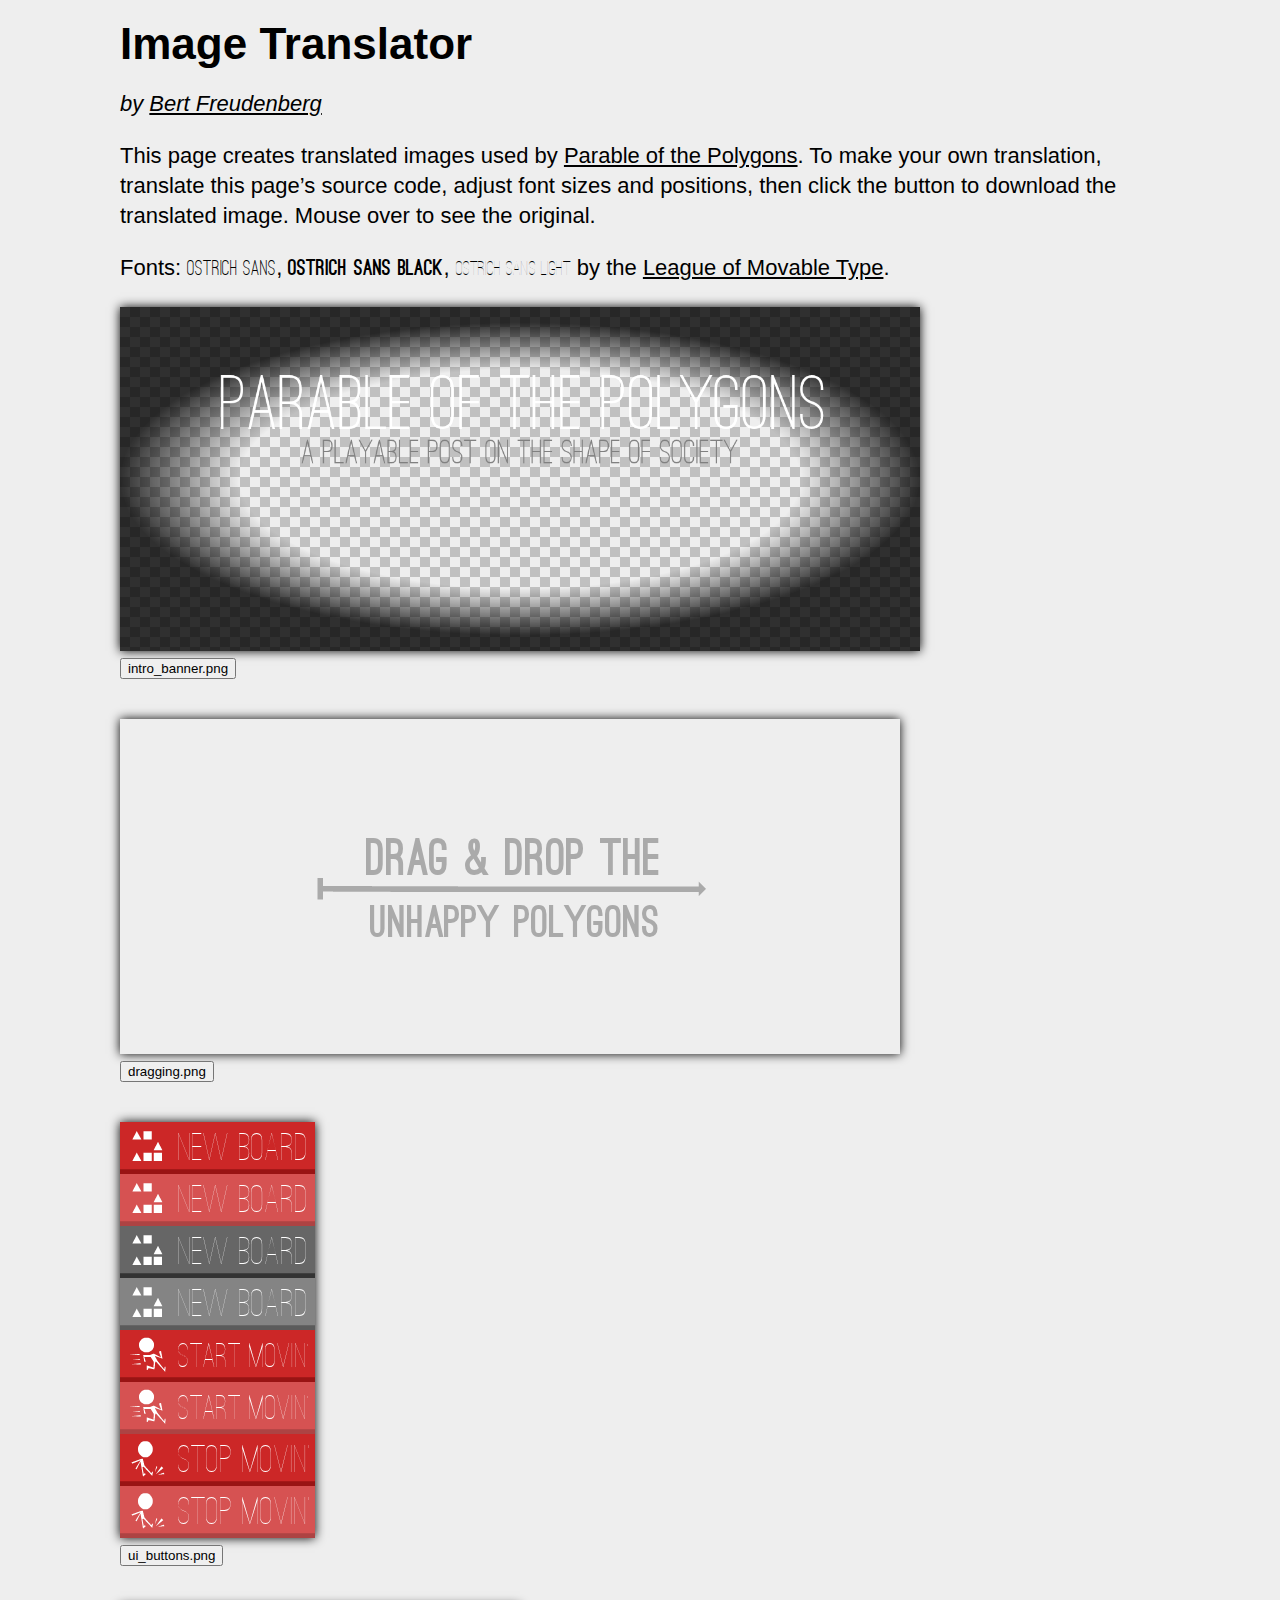
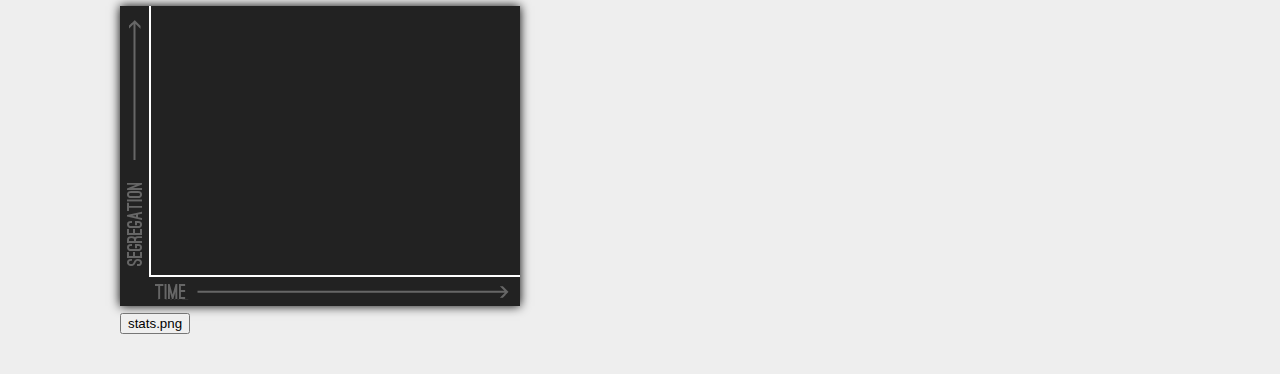
<file: translator/translator.html>
<!doctype html>
<html>
<head>
    <meta charset="utf-8">
    <title>Image Translator</title>
    <link href="../css/index.css" rel="stylesheet" type="text/css">
    <link href="fonts/ostrich-sans.css" rel="stylesheet" type="text/css">
    <style>
        body {
            max-width: 800px;
            margin: auto;
        }
        .ostrich {
            font-family: 'Ostrich Sans';
        }
        .ostrich-black {
            font-family: 'Ostrich Sans Black';
        }
        .ostrich-light {
            font-family: 'Ostrich Sans Light';
        }
        img, canvas {
            display: block;
            max-width: 800px;
            box-shadow: 0px 0px 10px black;
            background-image: linear-gradient(45deg, silver 25%, transparent 25%, transparent 75%, silver 75%, silver), 
                linear-gradient(45deg, silver 25%, transparent 25%, transparent 75%, silver 75%, silver);
            background-size: 20px 20px;
            background-position: 0 0, 10px 10px;
        }
        button {
            margin: 0 0 40px 0;
        }
    </style>
    <script src="lib/canvas-toBlob.js"></script>
    <script src="lib/FileSaver.js"></script>
    <script>
    // delay drawing until fonts and images have been loaded
    var drawFuncs = [];
    function draw(drawFunc) {
        // add canvas after img
        var images = document.getElementsByTagName("img"),
            img = images[images.length - 1],
            filename = img.src.match(".*[^/]/(.*)$")[1],
            canvas = document.createElement("canvas"),
            ctx = canvas.getContext("2d");
        drawFuncs.push(function(){
            canvas.width = img.naturalWidth;
            canvas.height = img.naturalHeight;
            drawFunc(ctx, img);
        });
        canvas.onmouseenter = function(){canvas.parentNode.replaceChild(img, canvas)};
        img.onmouseleave = function(){img.parentNode.replaceChild(canvas, img)};
        img.onmouseleave();
        img.onmousedown = function(evt){
            console.log([evt.pageX - evt.target.offsetLeft, evt.pageY - evt.target.offsetTop]);
        };        
        // make download button
        var button = document.createElement("button");
        document.body.appendChild(button);
        button.innerHTML = filename;
        button.onclick = function() {
            canvas.toBlob(function(blob) {
                saveAs(blob, filename);
            });
        }
    }
    function hex(n) {
        return (n < 16 ? "0" : "") + n.toString(16);
    }
    function tapeRect(ctx, x, y, w, h) {
        var pixels= ctx.getImageData(x, y, 1, 1).data,
            color = "#" + hex(pixels[0]) + hex(pixels[1]) + hex(pixels[2]);
        ctx.fillStyle = color;
        ctx.fillRect(x, y, w, h);
    }
    function putText(ctx, x, y, height, color, font, text) {
        ctx.fillStyle = color;
        ctx.font = height + "px '" + font + "'";
        ctx.fillText(text, x, y);
    }
    window.onload = function() {
        drawFuncs.forEach(function (f) { f() });
    }
    </script>
</head>
<body>
    <h1>Image Translator</h1>
    <em>by <a href="https://github.com/bertfreudenberg">Bert Freudenberg</a></em>
    <p>This page creates translated images used by <a href="http://ncase.me/polygons/">Parable of the Polygons</a>.
    To make your own translation, translate this page’s source code, adjust font sizes and positions, then click the button to download the translated image.
    Mouse over to see the original.</p>

    <p>Fonts: <span class="ostrich">Ostrich Sans</span>,
        <span class="ostrich-black">Ostrich Sans Black</span>,
        <span class="ostrich-light">Ostrich Sans Light</span> by the
        <a href="https://www.theleagueofmoveabletype.com/ostrich-sans">League of Movable Type</a>.</p>

    <img src="../play/intro/intro_banner.png"></img>
    <script>
        draw(function(ctx) {
            var gradient = ctx.createRadialGradient(0.5, 0.5, 0.35, 0.5, 0.5, 0.5);
            gradient.addColorStop(0, "rgba(0, 0, 0, 0.0)");
            gradient.addColorStop(1, "rgba(0, 0, 0, 0.8)");
            ctx.save()
                ctx.translate(0, 25);
                ctx.scale(1280, 500);
                ctx.fillStyle = gradient;
                ctx.fillRect(0, -0.1, 1, 1.2);
            ctx.restore();
            putText(ctx, 160, 195, 128, "white", "Ostrich Sans", "Parable of the Polygons");
            putText(ctx, 290, 250, 56, "gray", "Ostrich Sans", "A Playable Post on the Shape of Society");
        })
    </script>

    <img src="../play/mini/dragging.png"></img>
    <script>
        draw(function(ctx, img) {
            ctx.drawImage(img, 0, 0);
            for (var y = 100; y < 200; y += 80)
                tapeRect(ctx, 220, y, 340, 60);
            putText(ctx, 246, 156, 50, "#aaa", "Ostrich Sans Black", "Drag & Drop the");
            putText(ctx, 250, 218, 44, "#aaa", "Ostrich Sans Black", "Unhappy Polygons");
        })
    </script>

    <img src="../play/img/ui_buttons.png"></img>
    <script>
        draw(function(ctx, img) {
            ctx.drawImage(img, 0, 0);
            for (var y = 6; y < 408; y += 52)
                tapeRect(ctx, 56, y, 133, 34);
            for (var y = 38; y < 200; y += 52)
                putText(ctx, 58, y, 42, "#fff", "Ostrich Sans Light", "New Board");
            for (var y = 245; y < 300; y += 52)
                putText(ctx, 58, y, 36, "#fff", "Ostrich Sans Light", "Start Movin'");
            for (var y = 350; y < 450; y += 52)
                putText(ctx, 58, y, 41, "#fff", "Ostrich Sans Light", "Stop Movin'");
        })
    </script>

    <img src="../play/img/stats.png"></img>
    <script>
        draw(function(ctx, img) {
            ctx.drawImage(img, 0, 0);
            tapeRect(ctx, 5, 164, 20, 105);
            tapeRect(ctx, 30, 275, 40, 18);
            putText(ctx, 35, 293, 20, "#666", "Ostrich Sans Black", "Time");
            ctx.rotate(Math.PI/-2);
            putText(ctx, -260, 22, 20, "#666", "Ostrich Sans Black", "Segregation");
        })
    </script>
</body>
</html>
</file>
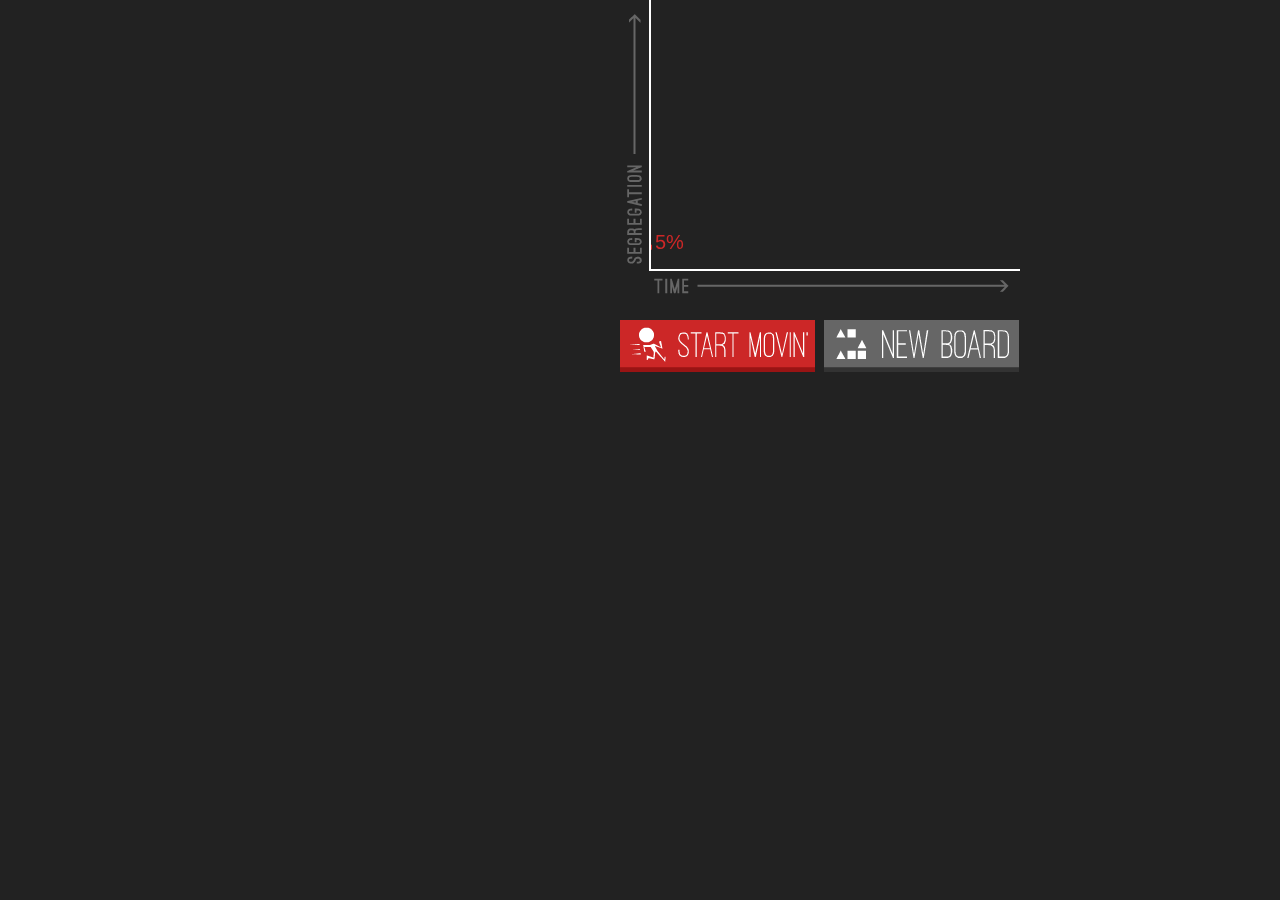
<file: play/automatic/automatic.html>
<!doctype html>
<html>
<head>
	<title>Automatic Simulation</title>
	<link href="automatic.css" rel="stylesheet" type="text/css">
</head>
<body>
	<div id="container">
		<canvas id="canvas" width="600" height="600"></canvas>
		<div id="stats">

			<div id="stats_canvas_container">
				<canvas id="stats_canvas" width="370" height="270"></canvas>
				<div id="stats_text"></div>
			</div>

			<div class="ui" id="moving" onclick="START_SIM=!START_SIM; doneBuffer = 60; window.writeStats()"></div>
			<div class="ui" id="reset" onclick="reset()" style="margin-left:9px"></div>
		</div>
	</div>
</body>
</html>

<script src="../lib/Mouse.js"></script>
<script src="automatic.js"></script>
</file>
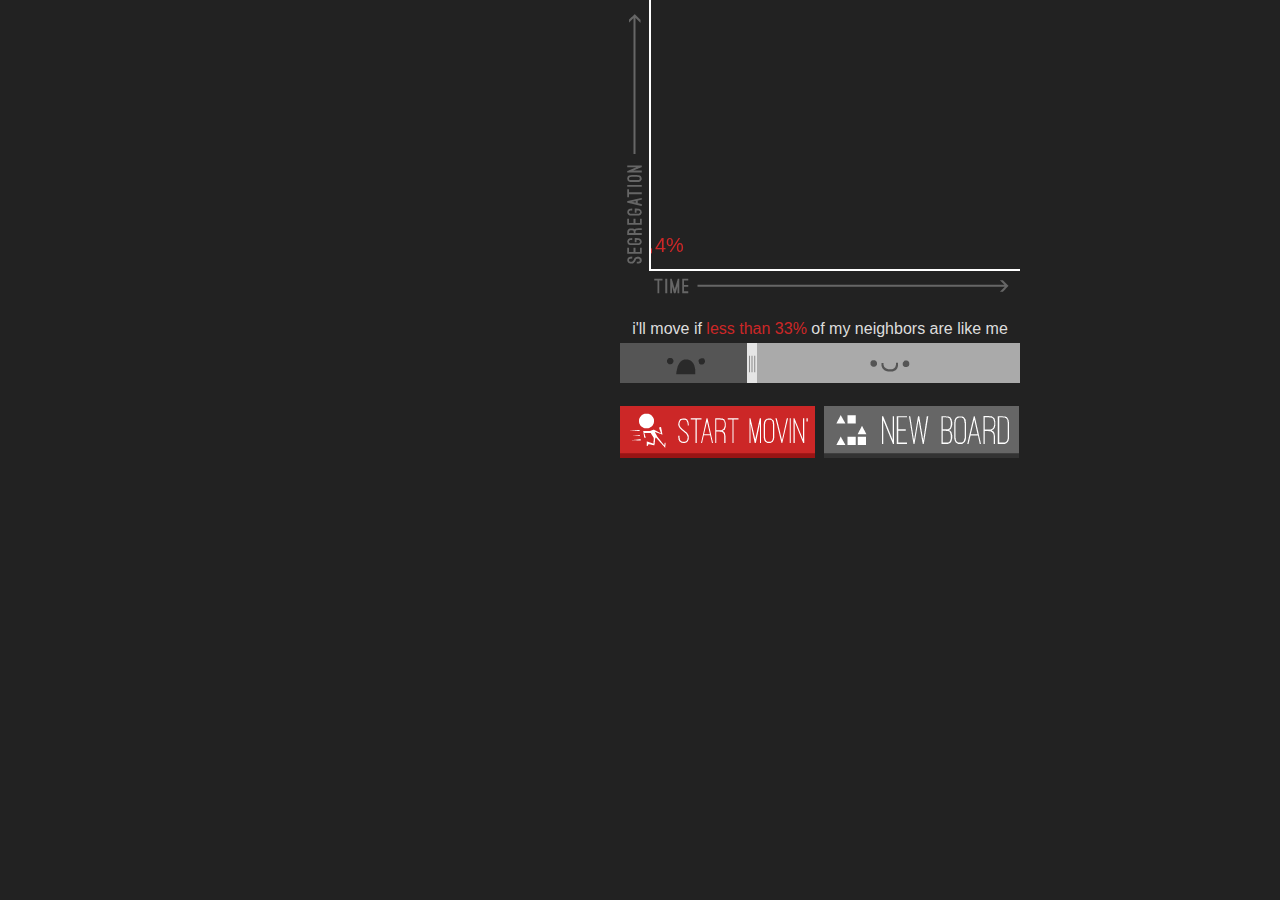
<file: play/automatic/automatic2.html>
<!doctype html>
<html>
<head>
	<title>Automatic Simulation - Change Bias</title>
	<link href="automatic.css" rel="stylesheet" type="text/css">
	<link href="doubleslider.css" rel="stylesheet" type="text/css">
</head>
<body>
	<div id="container">
		<canvas id="canvas" width="600" height="600"></canvas>
		<div id="stats">

			<div id="stats_canvas_container">
				<canvas id="stats_canvas" width="370" height="270"></canvas>
				<div id="stats_text"></div>
			</div>

			i'll move if <span class="highlight">less than <span id="bias_text">33%</span></span> of my neighbors are like me
			<br>
			<div id="slider"></div>
			<br>

			<div class="ui" id="moving" onclick="START_SIM=!START_SIM; doneBuffer = 60; window.writeStats()"></div>
			<div class="ui" id="reset" onclick="reset()" style="margin-left:9px"></div>
		</div>
	</div>
	
	

</body>
</html>

<script src="../lib/Mouse.js"></script>
<script src="automatic.js"></script>
<script src="doubleslider.js"></script>
<script>
var bias_text = document.getElementById("bias_text");

var whatever = new DoubleSlider(document.getElementById("slider"),{
	backgrounds:[
		{color:"#555",icon:"ds_sad.png"},
		{color:"#aaa",icon:"ds_happy.png"},
		{color:"#2095dc",icon:"ds_sad.png"}
	],
	values:[0.33,1.02],
	onChange:function(values){
		
		window.BIAS = values[0];

		// Write stats
		START_SIM = false;
		window.writeStats();
		bias_text.innerHTML = Math.round(window.BIAS*100)+"%";

	}
});

//window.IS_IN_SIGHT = true;

</script>
</file>
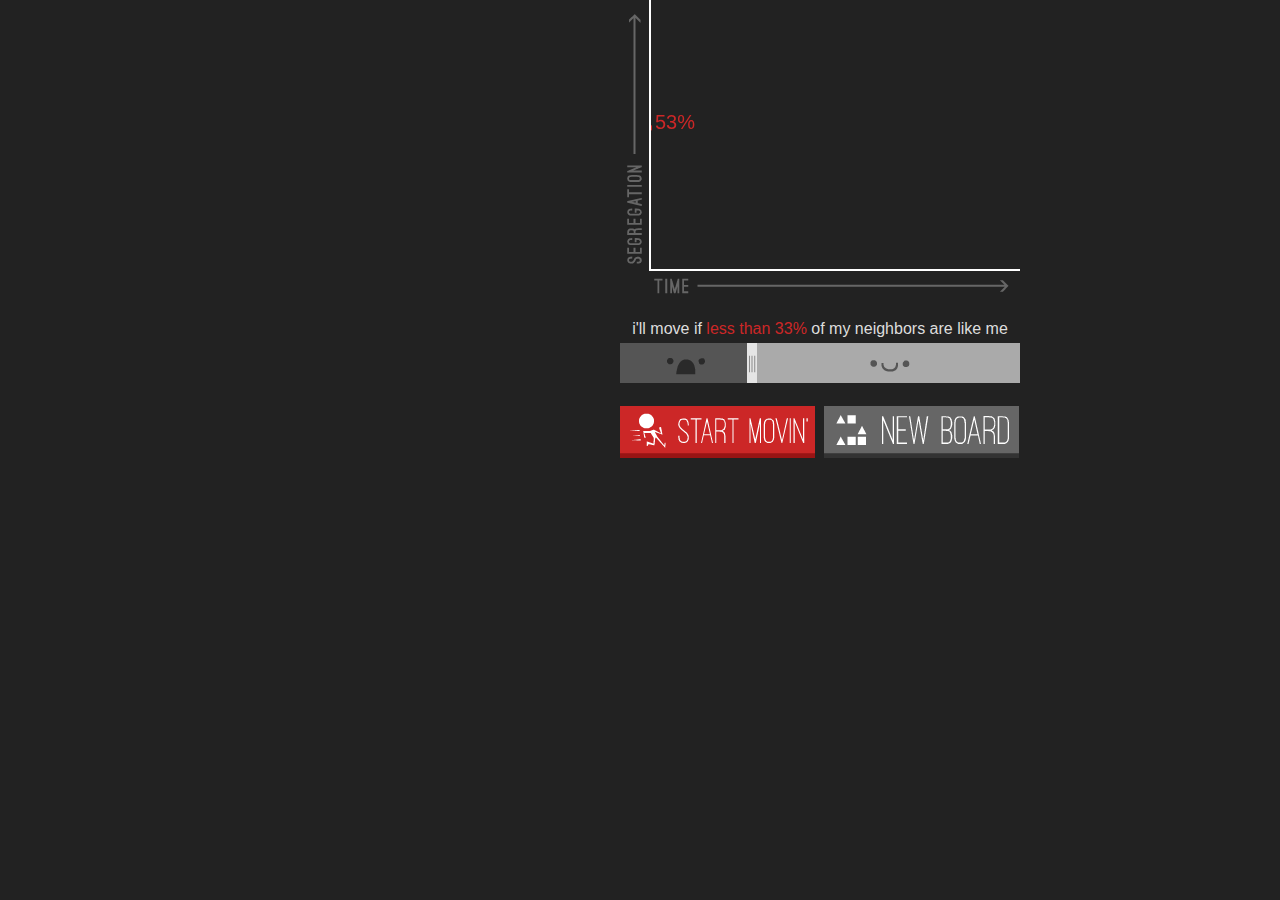
<file: play/automatic/automatic3.html>
<!doctype html>
<html>
<head>
	<title>Automatic Simulation - Start Biased</title>
	<link href="automatic.css" rel="stylesheet" type="text/css">
	<link href="doubleslider.css" rel="stylesheet" type="text/css">
</head>
<body>
	<div id="container">
		<canvas id="canvas" width="600" height="600"></canvas>
		<div id="stats">

			<div id="stats_canvas_container">
				<canvas id="stats_canvas" width="370" height="270"></canvas>
				<div id="stats_text"></div>
			</div>

			i'll move if <span class="highlight">less than <span id="bias_text">33%</span></span> of my neighbors are like me
			<br>
			<div id="slider"></div>
			<br>

			<div class="ui" id="moving" onclick="START_SIM=!START_SIM; doneBuffer = 60; window.writeStats()"></div>
			<div class="ui" id="reset" onclick="reset()" style="margin-left:9px"></div>
		</div>
	</div>
</body>
</html>

<script src="../lib/Mouse.js"></script>
<script src="automatic.js"></script>
<script src="automatic_start_segregated.js"></script>
<script src="doubleslider.js"></script>
<script>
doneBuffer=-1;

var bias_text = document.getElementById("bias_text");

var whatever = new DoubleSlider(document.getElementById("slider"),{
	backgrounds:[
		{color:"#555",icon:"ds_sad.png"},
		{color:"#aaa",icon:"ds_happy.png"},
		{color:"#2095dc",icon:"ds_sad.png"}
	],
	values:[0.33,1.02],
	onChange:function(values){
		
		window.BIAS = values[0];

		// Write stats
		START_SIM = false;
		window.writeStats();
		bias_text.innerHTML = Math.round(window.BIAS*100)+"%";

	}
});

</script>
</file>
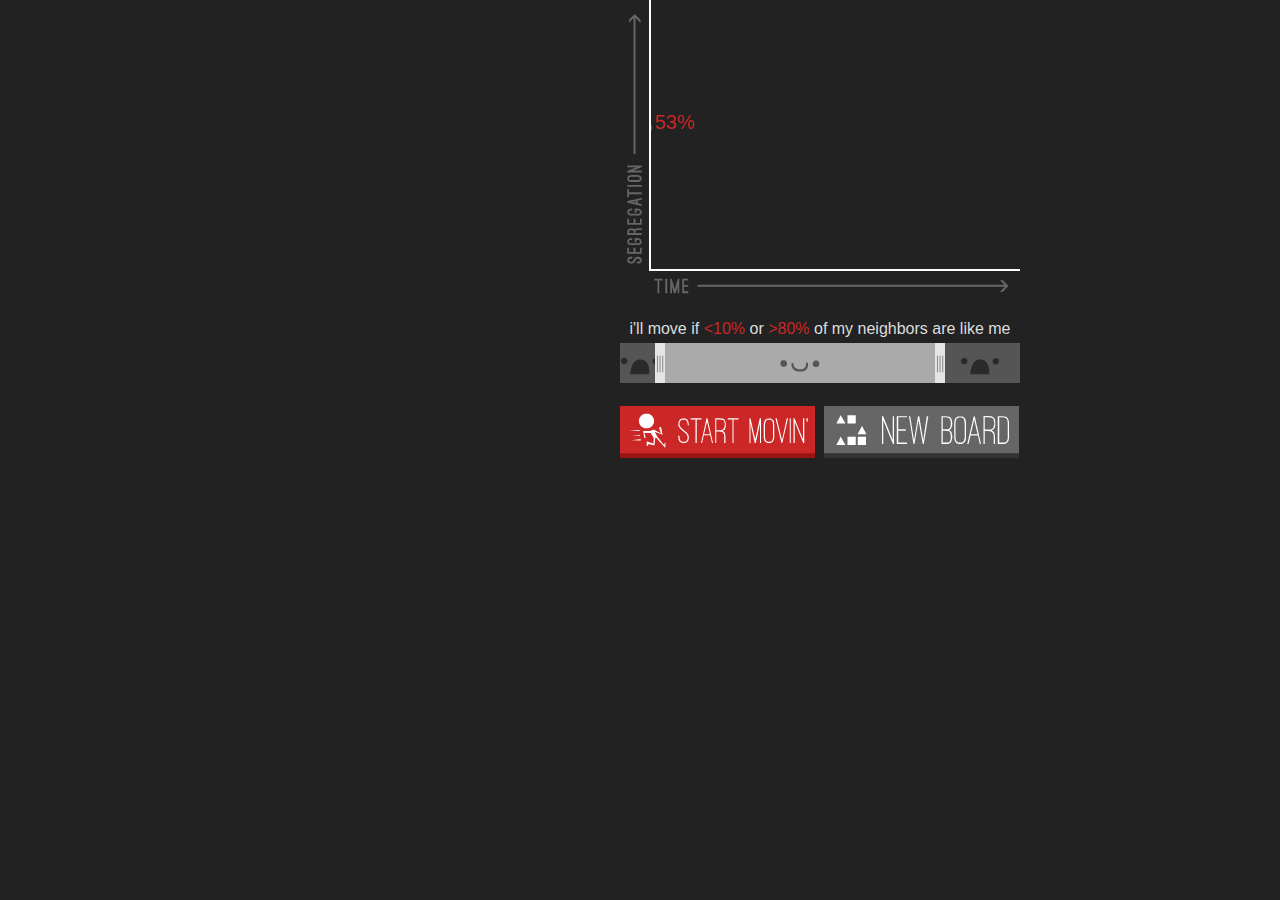
<file: play/automatic/automatic4.html>
<!doctype html>
<html>
<head>
	<title>Automatic Simulation - Nonconformity</title>
	<link href="automatic.css" rel="stylesheet" type="text/css">
	<link href="doubleslider.css" rel="stylesheet" type="text/css">
</head>
<body>
	<div id="container">
		<canvas id="canvas" width="600" height="600"></canvas>
		<div id="stats">

			<div id="stats_canvas_container">
				<canvas id="stats_canvas" width="370" height="270"></canvas>
				<div id="stats_text"></div>
			</div>

			i'll move if <span class="highlight">&lt;<span id="bias_text">33%</span></span> 
			or <span class="highlight">&gt;<span id="nonconform_text">100%</span></span> of my neighbors are like me
			<br>
			<div id="slider"></div>
			<br>

			<div class="ui" id="moving" onclick="START_SIM=!START_SIM; doneBuffer = 60; window.writeStats()"></div>
			<div class="ui" id="reset" onclick="reset()" style="margin-left:9px"></div>
		</div>
	</div>
</body>
</html>

<script src="../lib/Mouse.js"></script>
<script src="automatic.js"></script>
<script src="automatic_start_segregated.js"></script>
<script src="doubleslider.js"></script>
<script>
doneBuffer=-1;

var bias_text = document.getElementById("bias_text");
var nonconform_text = document.getElementById("nonconform_text");

var whatever = new DoubleSlider(document.getElementById("slider"),{
	backgrounds:[
		{color:"#555",icon:"ds_sad.png"},
		{color:"#aaa",icon:"ds_happy.png"},
		{color:"#555",icon:"ds_sad.png"}
	],
	values:[0.10,0.80],
	onChange:function(values){
		
		window.BIAS = values[0];
		window.NONCONFORM = values[1];

		// Write stats
		START_SIM = false;
		window.writeStats();
		bias_text.innerHTML = Math.round(window.BIAS*100)+"%";
		nonconform_text.innerHTML = Math.round(window.NONCONFORM*100)+"%";

	}
});

</script>
</file>
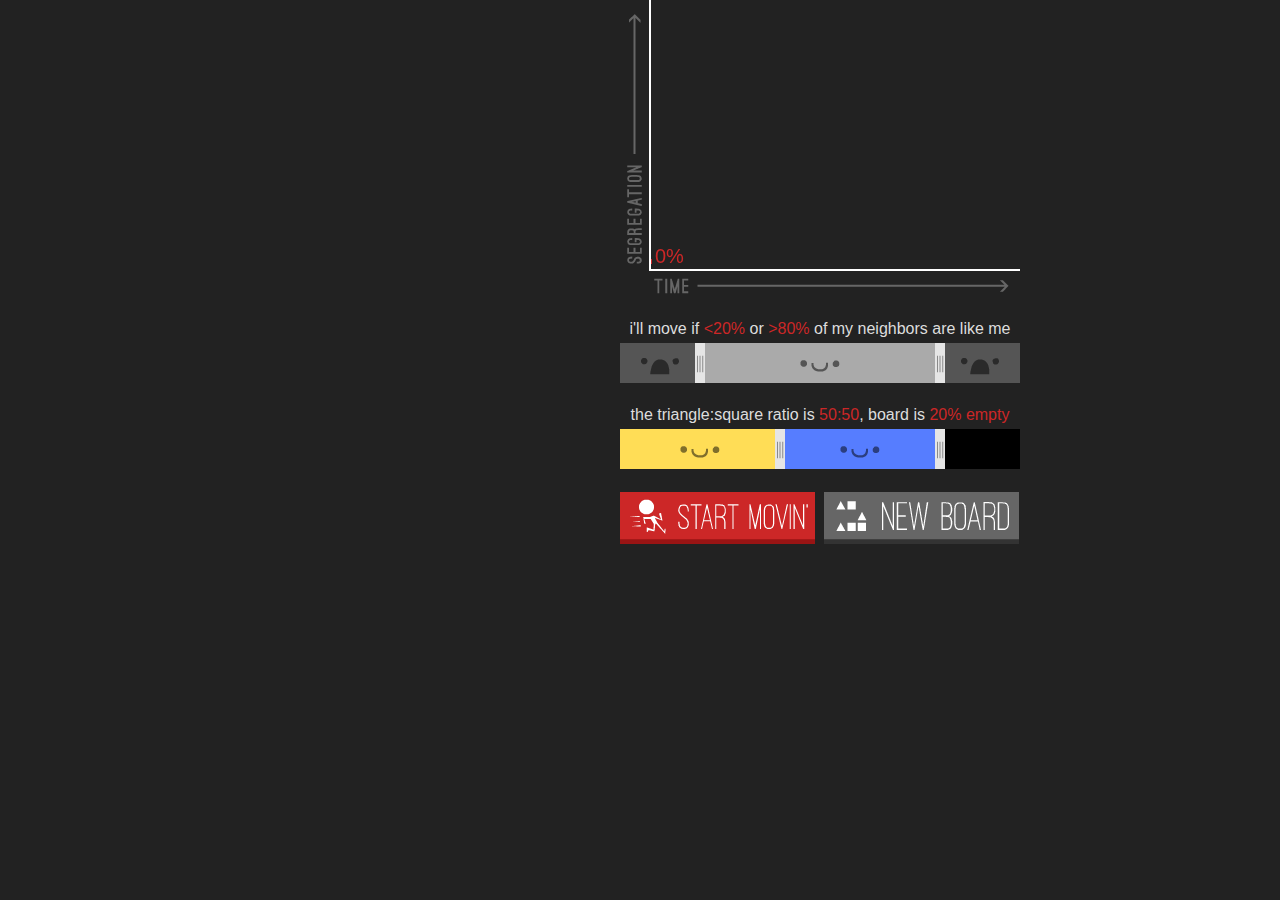
<file: play/automatic/automatic_sandbox.html>
<!doctype html>
<html>
<head>
	<title>Automatic Simulation - SANDBOX</title>
	<link href="automatic.css" rel="stylesheet" type="text/css">
	<link href="doubleslider.css" rel="stylesheet" type="text/css">
	<style type="text/css">
	input{
		margin-bottom: 15px;
	}
	</style>
</head>
<body>
	<div id="container">
		<canvas id="canvas" width="600" height="600"></canvas>
		<div id="stats">

			<div id="stats_canvas_container">
				<canvas id="stats_canvas" width="370" height="270"></canvas>
				<div id="stats_text"></div>
			</div>

			i'll move if <span class="highlight">&lt;<span id="bias_text">33%</span></span> 
			or <span class="highlight">&gt;<span id="nonconform_text">100%</span></span> of my neighbors are like me
			<br>
			<div id="slider"></div>
			<br>

			the triangle:square ratio is
			<span class="highlight"><span id="ratio_text_triangles">40</span>:<span id="ratio_text_squares">40</span></span>,
			board is
			<span class="highlight" id="empty_text">20% empty</span>
			<br>
			<div id="slider2"></div>
			<br>

			<div class="ui" id="moving" onclick="START_SIM=!START_SIM; doneBuffer = 60; window.writeStats()"></div>
			<div class="ui" id="reset" onclick="reset()" style="margin-left:9px"></div>

		</div>
	</div>
</body>
</html>

<script src="../lib/Mouse.js"></script>
<script src="automatic.js"></script>
<script src="doubleslider.js"></script>
<script>
window.PICK_UP_ANYONE = true;

var bias_text = document.getElementById("bias_text");
var nonconform_text = document.getElementById("nonconform_text");

var whatever = new DoubleSlider(document.getElementById("slider"),{
	backgrounds:[
		{color:"#555",icon:"ds_sad.png"},
		{color:"#aaa",icon:"ds_happy.png"},
		{color:"#555",icon:"ds_sad.png"}
	],
	values:[0.20,0.80],
	onChange:function(values){
		
		window.BIAS = values[0];
		window.NONCONFORM = values[1];

		// Write stats
		START_SIM = false;
		window.writeStats();
		bias_text.innerHTML = Math.round(window.BIAS*100)+"%";
		nonconform_text.innerHTML = Math.round(window.NONCONFORM*100)+"%";

	}
});

var whatever = new DoubleSlider(document.getElementById("slider2"),{
	backgrounds:[
		{color:"#FFDD56",icon:"ds_happy.png"},
		{color:"#567DFF",icon:"ds_happy.png"},
		{color:"#000",icon:"ds_sad.png"}
	],
	values:[0.40,0.80],
	onChange:function(values){

		// Actual values
		var VALUE_1 = values[0];
		var VALUE_2 = values[1];
		window.EMPTINESS = 1-VALUE_2;
		window.RATIO_TRIANGLES = VALUE_1/VALUE_2;
		window.RATIO_SQUARES = (VALUE_2-VALUE_1)/VALUE_2;

		// Write stats
		START_SIM = false;
		document.getElementById("ratio_text_triangles").innerHTML = Math.round(window.RATIO_TRIANGLES*100);
		document.getElementById("ratio_text_squares").innerHTML = Math.round(window.RATIO_SQUARES*100);
		document.getElementById("empty_text").innerHTML = Math.round(window.EMPTINESS*100)+"% empty";

	},
	onLetGo:function(){
		reset();
	}
});

</script>
</file>
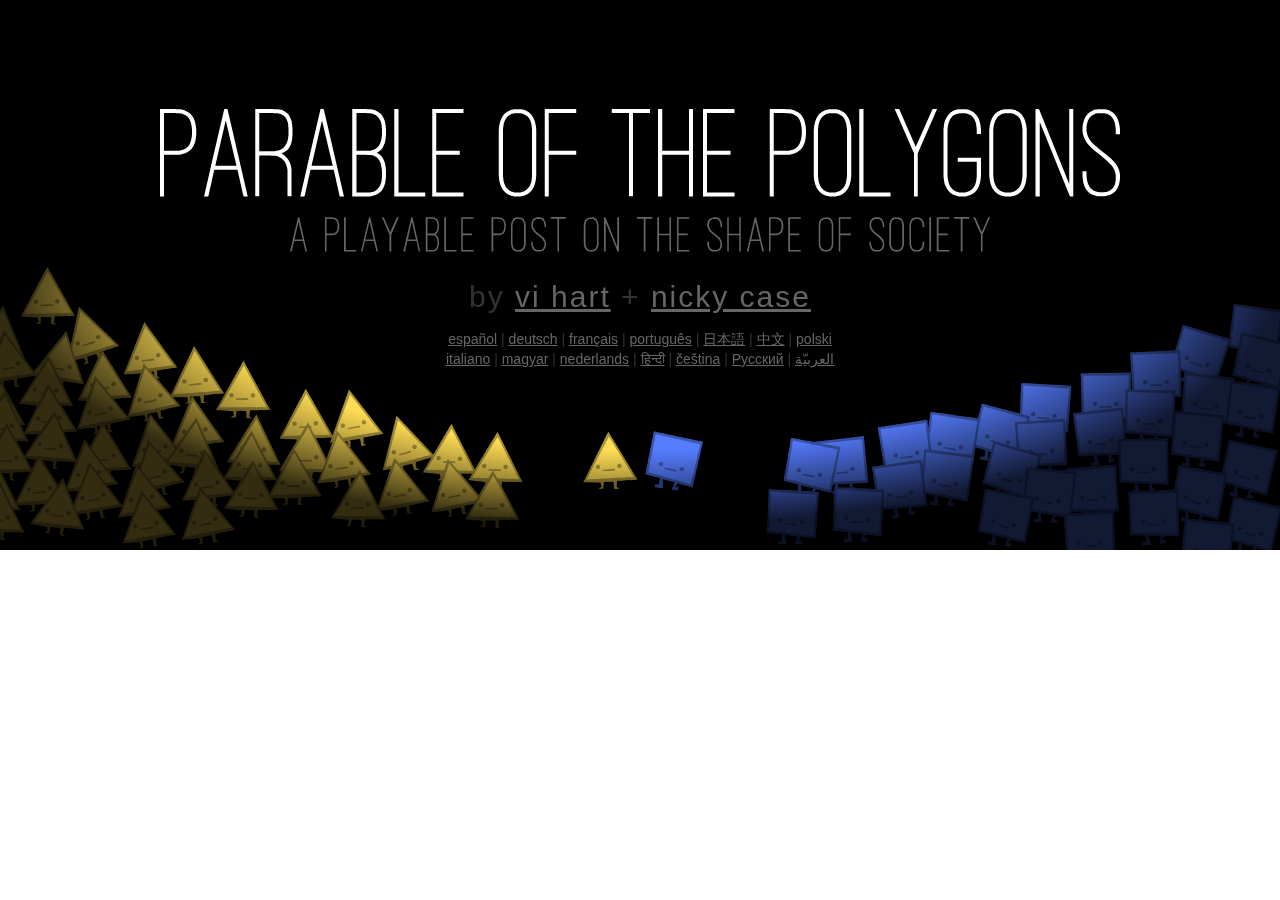
<file: play/intro/intro.html>
<!doctype html>
<html>
<head>
	<style>
	body{
		margin:0;
		font-family: sans-serif;
		font-weight: 100;
	}
	a{
		color: #666;
	}
	a:hover{
		color: #aaa;
	}
	#intro{
		width:1280px; height:550px; background:#000; position:relative; overflow:hidden
	}
	#intro > #intro_shading{
		position: absolute;
		background:url(intro_banner.png);
		width:1280px; height:550px;
	}
	#intro > #intro_text{
		color: #333;
		text-align: center;
		width: 500px;
		font-size: 30px;
		font-weight: 100;
		position: absolute;
		width:100%;
		top: 280px;
		letter-spacing: 2px;
	}
	</style>
</head>
<body>
	<div id="intro">
		<canvas id="canvas" width="1280" height="300" style="position:absolute;bottom:0"></canvas>
		<div id="intro_shading"></div>
		<div id="intro_text">
			by <a href="http://vihart.com/" target="_blank">vi hart</a> + <a href="http://www.patreon.com/ncase" target="_blank">nicky case</a>
			<div style='font-size:14px; letter-spacing:0; line-height:20px; margin-top:15px'>
				<a target="_parent" href="http://ncase.me/polygons-es">español</a>
				|
				<a target="_parent" href="http://ncase.me/polygons-de">deutsch</a>
				|
				<a target="_parent" href="http://ncase.me/polygons-fr">français</a>
				|
				<a target="_parent" href="http://ncase.me/polygons-pt-br">português</a>
				|
				<a target="_parent" href="http://ncase.me/polygons-ja">日本語</a>
				|
				<a target="_parent" href="http://ncase.me/polygons-zh">中文</a>
				|
				<a target="_parent" href="http://booschie.github.io/polygons-pl">polski</a>
				<br>
				<a target="_parent" href="http://ncase.me/polygons-it">italiano</a>
				|
				<a target="_parent" href="http://ncase.me/polygons-hu">magyar</a>
				|
				<a target="_parent" href="http://ncase.me/polygons-nl">nederlands</a>
				|
				<a target="_parent" href="http://ncase.me/polygons-hi">हिन्दी</a>
				|
				<a target="_parent" href="http://www.bajkaotvarech.cz/">čeština</a>
				|
				<a target="_parent" href="https://nogoegst.github.io/polygons-ru/">Русский</a>
				|
				<a target="_parent" href="//www.aularon.com/playables/polygons-ar/">العربيّة</a>
			</div>
		</div>
	</div>
</body>
</html>
<script src="MouseBlah.js"></script>
<script src="intro.js"></script>
</file>
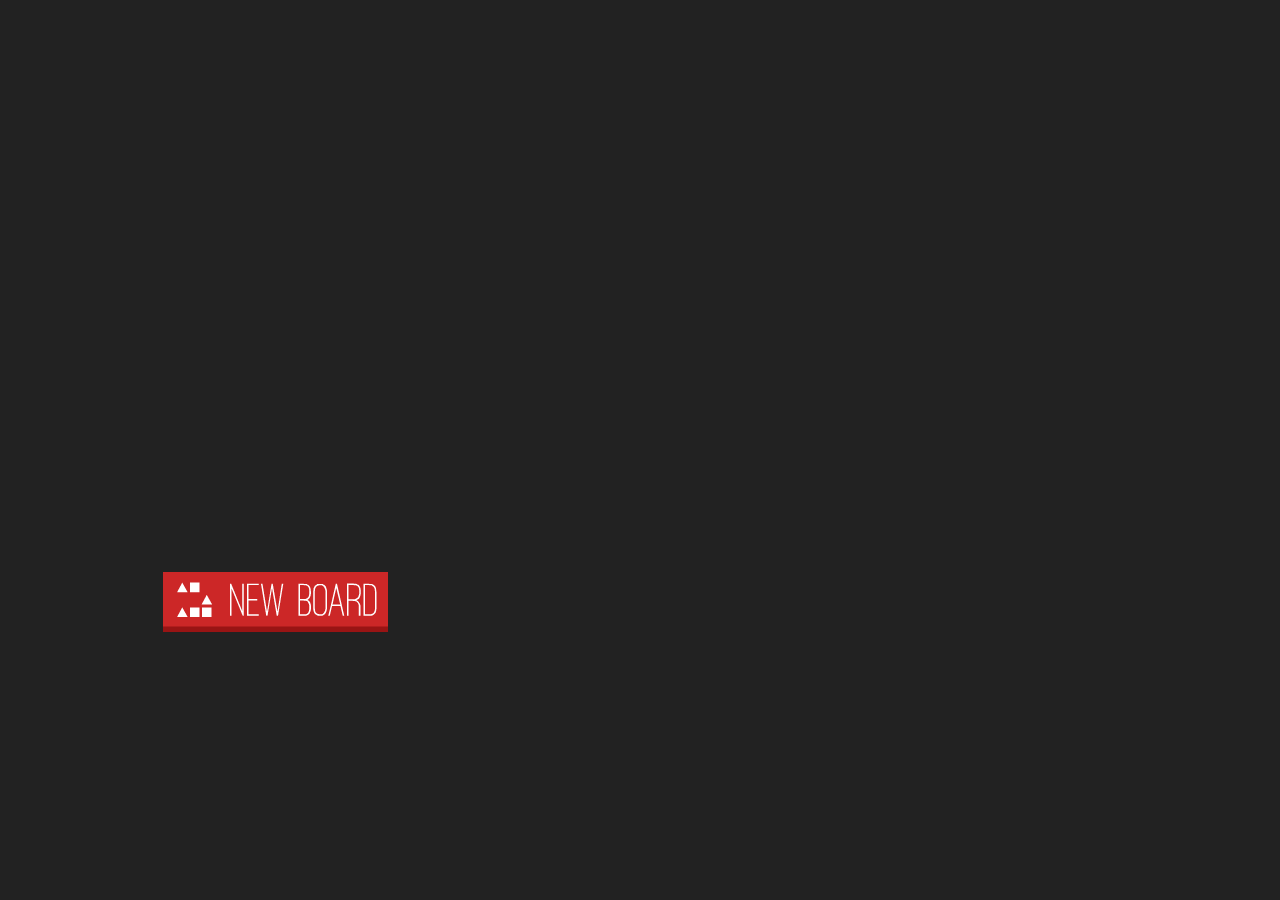
<file: play/manual/manual.html>
<!doctype html>
<html>
<head>
	<title>This is a Manual Simulation</title>
	<link href="manual.css" rel="stylesheet" type="text/css">
</head>
<body>
	<canvas id="canvas" width="550" height="550"></canvas>
	<br><br>
	<div id="reset" onclick="reset()"></div>
</body>
</html>

<script src="../lib/Mouse.js"></script>
<script src="manual.js"></script>
</file>
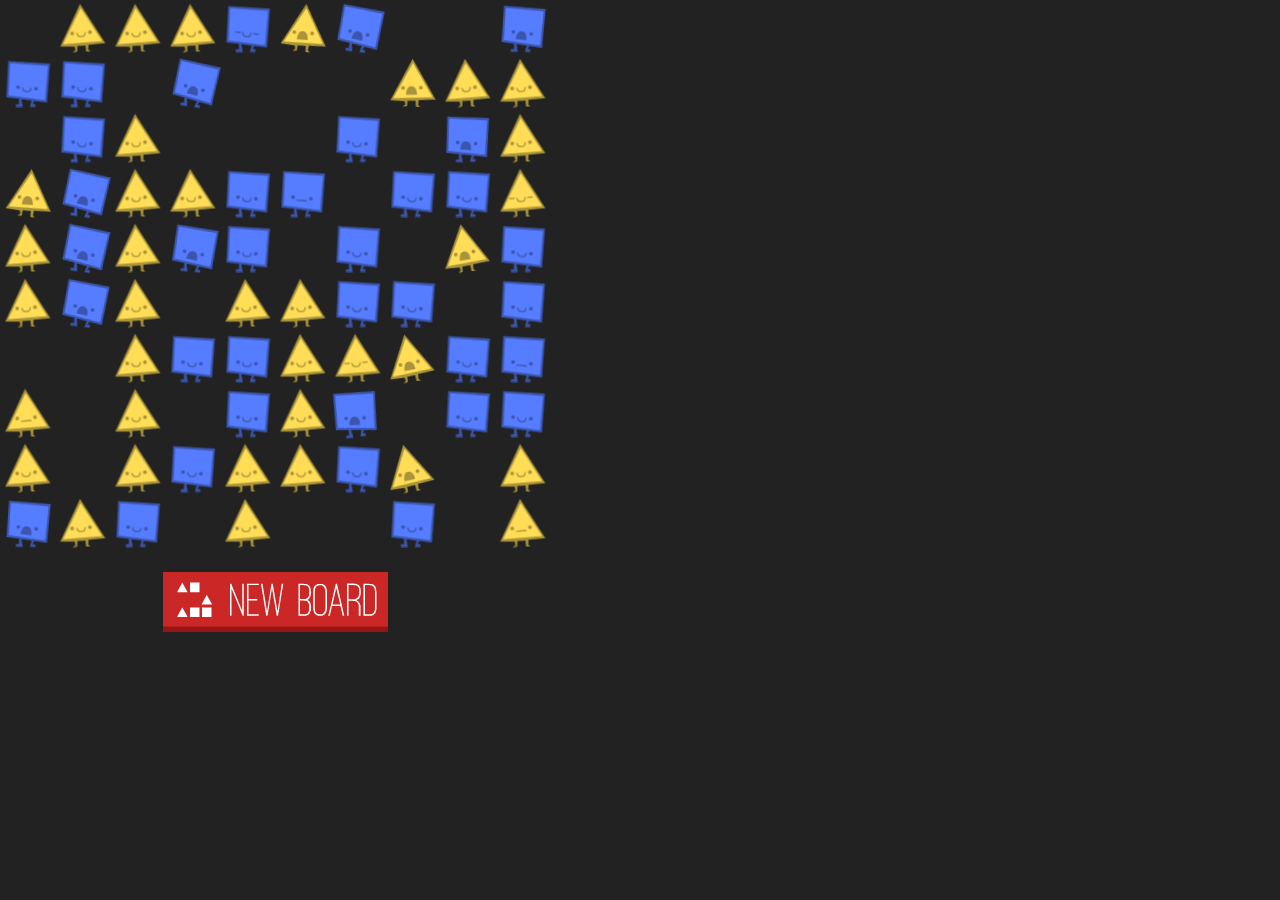
<file: play/manual/manual2.html>
<!doctype html>
<html>
<head>
	<title>Manual Simulation</title>
	<link href="manual.css" rel="stylesheet" type="text/css">
</head>
<body>
	<canvas id="canvas" width="550" height="550"></canvas>
	<br><br>
	<div id="reset" onclick="reset()"></div>
</body>
</html>

<script src="../lib/Mouse.js"></script>
<script src="manual.js"></script>
<script>window.IS_IN_SIGHT = true;</script>
</file>
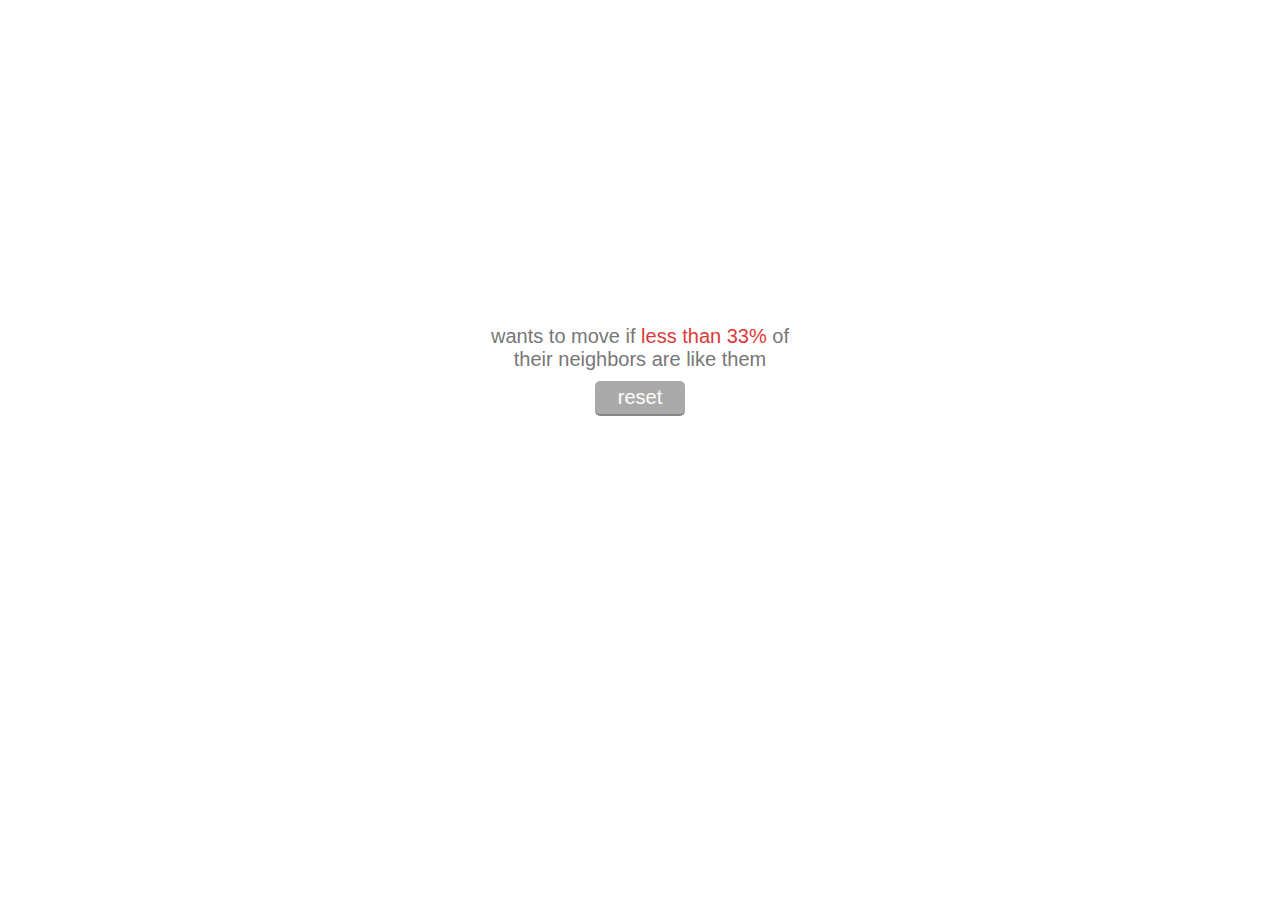
<file: play/mini/mini_bias_1.html>
<!doctype html>
<html>
<head>
	<link href="mini.css" rel="stylesheet" type="text/css">
</head>
<body>
	<canvas id="canvas"></canvas>
	<br>
	<div style="text-align:center; margin:10px 0; color:#777">
		wants to move if <span style="color:#dd3939">less than 33%</span> of
		<br>
		their neighbors are like them
	</div>
	<div id="reset" onclick="reset()">reset</div>

	<script>
	var TILE_SIZE = 100;
	var PEEP_SIZE = 100;

	var GRID = [
		[1,2,1],
		[2,0,2],
		[1,2,1]
	];
	</script>
	<script src="../lib/Mouse.js"></script>
	<script src="mini.js"></script>
	<script src="mini_blah.js"></script>
</body>
</html>
</file>
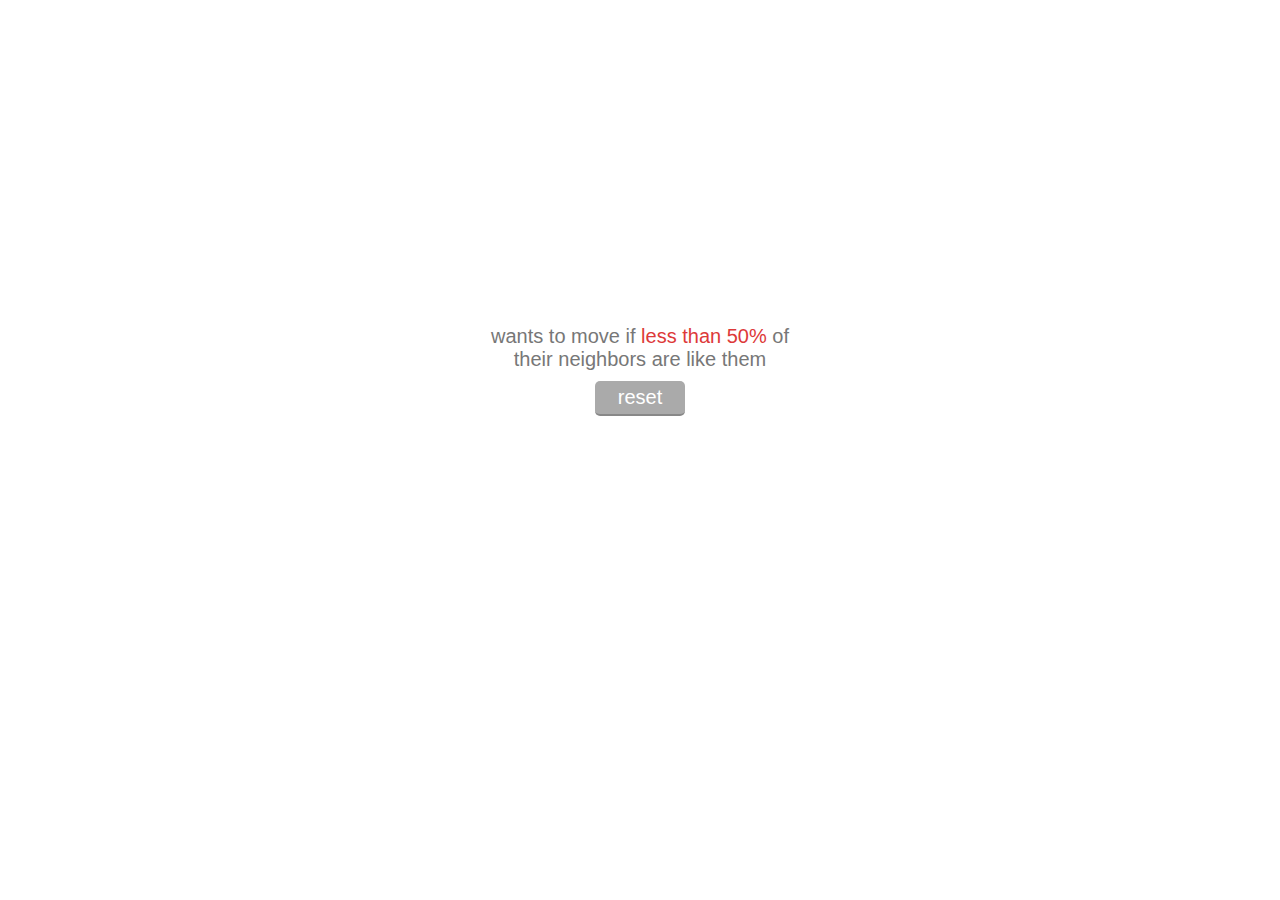
<file: play/mini/mini_bias_2.html>
<!doctype html>
<html>
<head>
	<link href="mini.css" rel="stylesheet" type="text/css">
</head>
<body>
	<canvas id="canvas"></canvas>
	<br>
	<div style="text-align:center; margin:10px 0; color:#777">
		wants to move if <span style="color:#dd3939">less than 50%</span> of
		<br>
		their neighbors are like them
	</div>
	<div id="reset" onclick="reset()">reset</div>

	<script>
	var TILE_SIZE = 100;
	var PEEP_SIZE = 100;

	var GRID = [
		[1,2,1],
		[2,0,2],
		[1,2,1]
	];
	</script>
	<script src="../lib/Mouse.js"></script>
	<script src="mini.js"></script>
	<script src="mini_blah.js"></script>
	<script>
	NONCONFORM = 1.00;
	BIAS = 0.50;
	</script>
</body>
</html>
</file>
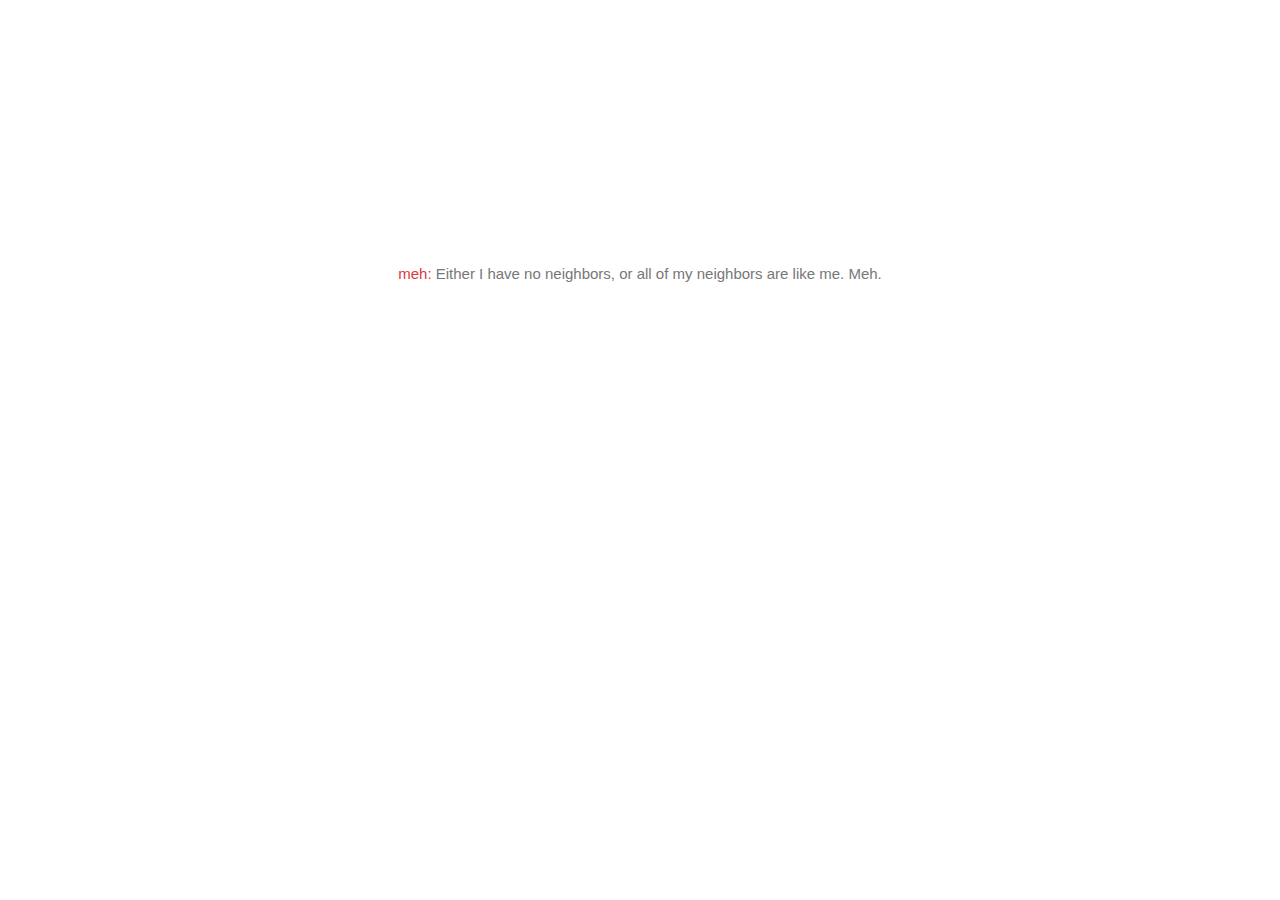
<file: play/mini/mini_bored.html>
<!doctype html>
<html>
<head>
	<link href="mini.css" rel="stylesheet" type="text/css">
</head>
<body>
	<canvas id="canvas"></canvas>
	<br>
	<div style="text-align:center; margin:10px 0; color:#777; font-size:15px">
		<span style="color:#dd3939">meh:</span>
		Either I have no neighbors, or all of my neighbors are like me. Meh.
	</div>

	<script>
	var TILE_SIZE = 80;
	var PEEP_SIZE = 80;

	var GRID = [
		[2,0,2],
		[2,2,2],
		[2,0,2]
	];
	</script>
	<script src="../lib/Mouse.js"></script>
	<script src="mini.js"></script>
	<script src="mini_blah.js"></script>
</body>
</html>
</file>
<file: css/index.css>
body{

	margin:0;
	background: #eee;

	font-family: sans-serif;
	font-size: 22px;
	font-weight: 100;
	line-height: 30px;

	min-width:1040px;
	background-repeat: no-repeat;

	overflow-x:hidden;

}


a {

	color: #000;

}



#intro_container, #outro_container{
	width:100%; height:550px;
	overflow: hidden;
	position: relative;
	background: #000;
}
#intro, #outro{
	position: absolute;
	width:0; height:0;
	margin: auto;
	top:0; bottom:0; left:0; right:0;
}
#intro > #intro_background, #outro > #outro_background{
	display: block;
	position: absolute;
	left:-640px; top:-275px;
	width:1280px; height:550px;
	border: none;
}

.chapter{
	margin: 50px auto;
	width:800px;
}
.playable{
	width: 100%;
	background: #222;
	overflow: hidden;
}
.playable > #play_title{
	color: #fff;
	margin-top: 30px;
	text-align: center;
}
.playable iframe{
	display: block;
	margin: 25px auto;
	border: none;
}
iframe[embedded]{
	overflow: hidden;
	border: none;
	margin:40px;
}

#references{
	width: 100%;
	background: #222;
	overflow: hidden;
	color:#eee;
}

.instruction{
	text-align:center; font-weight:bold; font-size:25px
}

/**
span[cartoon]{
	border-bottom:1px dashed black;
}
span[cartoon]:hover{
	color:#aaa;
	border-color: #aaa;
}
**/

#cartoon_container{
	display: none;
	position: fixed;
	width:0;
	height:0;
	z-index: 100;
}
#cartoon{
	position: absolute;
	border-radius: 20px;

	width:170px; padding:15px;
	background-color: #fff;

	-webkit-box-shadow: 0 5px 20px 0 rgba(0,0,0,0.5);
	-moz-box-shadow: 0 5px 20px 0 rgba(0,0,0,0.5);
	box-shadow: 0 5px 20px 0 rgba(0,0,0,0.5);

}
#cartoon_arrow{

	display: block;

	width: 0;
	height: 0;
	border-left: 10px solid transparent;
	border-right: 10px solid transparent;
	border-bottom: 20px solid #fff;

	position: absolute;
	top:-20px;
	left:90px;

}
#cartoon_arrow[flipped=true]{

	display: block;

	width: 0;
	height: 0;
	border-left: 10px solid transparent;
	border-right: 10px solid transparent;
	border-bottom: 20px solid #fff;

	position: absolute;
	top:-20px;
	left:140px;

}
</file>
<file: translator/fonts/ostrich-sans.css>
@font-face {
	font-family: 'Ostrich Sans';
	src: url('ostrich-sans-regular.woff');
}
@font-face {
	font-family: 'Ostrich Sans Black';
	src: url('ostrich-sans-black.woff');
}
@font-face {
	font-family: 'Ostrich Sans Light';
	src: url('ostrich-sans-light.woff');
}
</file>
<file: play/automatic/automatic.css>
body{
	margin:0;
	overflow: hidden;
	background: #222;

	font-family: sans-serif;
	font-size: 1.5em;
	font-weight: 100;

	color:#ddd;
}
iframe{
	border: none;
}
div{
	-webkit-user-select: none;
	-moz-user-select: none;
	-ms-user-select: none;
	-o-user-select: none;
	user-select: none;    
}
#container{
	position: relative;
	width:1030px;
	height:600px;
}
#canvas{
	display: block;
	float:left;
}
#stats{
	width:400px; height:100%;
	float:left;
	margin-left: 20px;
	font-size: 16px;
	text-align: center;
}
#stats_text{
	position: absolute;
	color:#cc2727;
	font-size: 20px;
}
#stats_canvas_container{
	background:url(../img/stats.png);
	width:400px; height:300px;
	position:relative; overflow:hidden;
	margin-bottom: 20px;
}
#stats_canvas{
	position: absolute;
	top:-1px;
	right:-1px;
}

.ui{
	background: url(../img/ui_buttons.png);
	width:195px;
	height:52px;

	cursor: pointer;
	float:left;

	position: relative;
	top:0px;

	-webkit-transition: top 0.1s linear;
    -moz-transition: top 0.1s linear;
    -ms-transition: top 0.1s linear;
    -o-transition: top 0.1s linear;
    transition: top 0.1s linear;

}
.ui:hover{
	top:-5px;
}
.ui:active{
	top:3px;
}

#reset{ background-position: 0 -104px; }
#reset:hover{ background-position: 0 -156px; }

#moving{ background-position: 0 -208px; }
#moving:hover{ background-position: 0 -260px; }

#moving.moving{ background-position: 0 -312px; }
#moving.moving:hover{ background-position: 0 -364px; }

span.highlight{
	color:#cc2727;
}
</file>
<file: play/automatic/doubleslider.css>
.ds{
	width:400px;
	height:40px;
	position: relative;
	overflow:hidden;
	margin: 5px 0;
}
.ds > div{
	position: absolute;
	height: 100%;
}
.ds > div.ds_bg{
	height:100%;
	background-repeat:no-repeat;
	background-position: 50% 50%;
}
.ds > div.ds_slider{
	width:10px;
	background: url(ds_slider.png);
	background-position: 0px -5px;
	cursor: col-resize;
}
</file>
<file: play/manual/manual.css>
body{
	margin:0;
	overflow: hidden;
	width:550px;
	background: #222;
}
#reset{
	background: url(../img/new_board.png);
	width:225px;
	height:60px;
	margin:0 auto;

	cursor: pointer;

	position: relative;
	top:0px;

	-webkit-transition: top 0.1s linear;
    -moz-transition: top 0.1s linear;
    -ms-transition: top 0.1s linear;
    -o-transition: top 0.1s linear;
    transition: top 0.1s linear;

}
#reset:hover{
	background-position: 0 -60px;
	top:-5px;
}
#reset:active{
	top:3px;
}
</file>
<file: play/mini/mini.css>
body{
	margin:0;

	font-size: 20px;
	font-weight: 100;
	font-family: sans-serif;
}
#reset{
	padding:5px;
	background:#aaa;
	width:80px;
	border-radius: 5px;
	color: #fff;
	text-align: center;
	margin: 5px auto;
	
	position: relative;
	top:0;

	cursor: pointer;
	border-bottom: 2px solid #888;

	-webkit-transition: top 0.1s linear;
    -moz-transition: top 0.1s linear;
    -ms-transition: top 0.1s linear;
    -o-transition: top 0.1s linear;
    transition: top 0.1s linear;

    -webkit-user-select: none;
	-moz-user-select: none;
	-ms-user-select: none;
	-o-user-select: none;
	user-select: none;        

}
#reset:hover{
	background:#bbb;
	top:-2px;
}
#reset:active{
	background:#999;
	top:2px;
}
</file>
